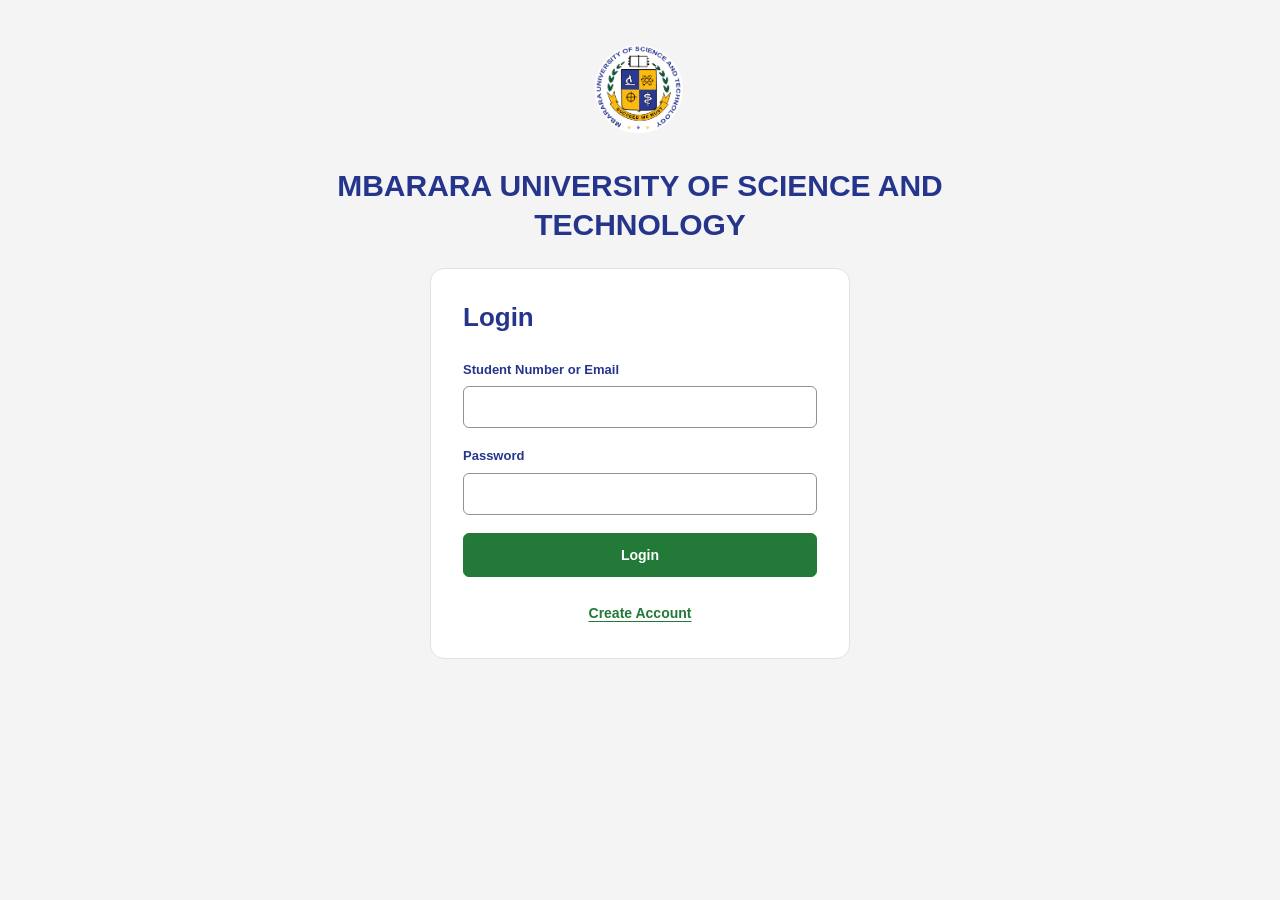
<file: index.html>
<!DOCTYPE html>
<html lang="en">
<head>
    <meta charset="UTF-8">
    <meta name="viewport" content="width=device-width, initial-scale=1.0">
    <title>Login | Mbarara University of Science and Technology</title>
    <link rel="stylesheet" href="styles.css">
</head>
<body>
    <!-- University logo and heading -->
    <header class="site-header">
        <img src="images/must-logo.png"
             alt="Mbarara University of Science and Technology logo" class="logo">
        <h1>MBARARA UNIVERSITY OF SCIENCE AND TECHNOLOGY</h1>
    </header>

    <main class="login-card">
        <!-- Student login form -->
        <section class="login-panel" aria-labelledby="login-heading">
            <h2 id="login-heading">Login</h2>

            <form>
                <div class="form-field">
                    <label for="student">Student Number or Email</label>
                    <input type="text" id="student" name="student"
                           autocomplete="username" required>
                </div>

                <div class="form-field">
                    <label for="password">Password</label>
                    <input type="password" id="password" name="password"
                           autocomplete="current-password" required>
                </div>

                <!-- A static button prevents this demonstration from sending passwords. -->
                <button type="button">Login</button>
            </form>

            <!-- Link to account creation page -->
            <p class="account-link">
                <a href="create-account.html">Create Account</a>
            </p>
        </section>
    </main>
</body>
</html>
</file>
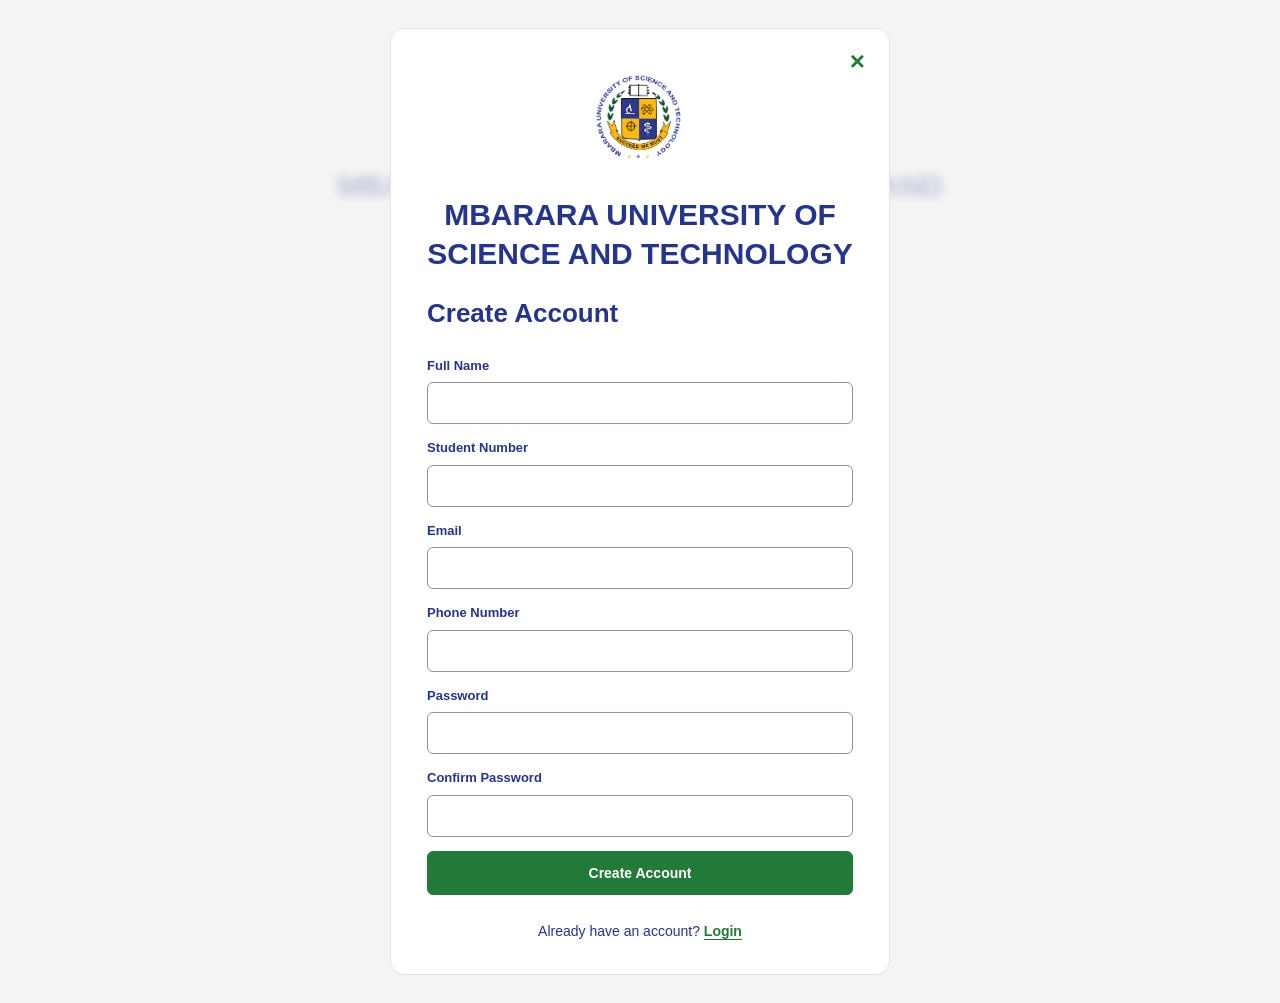
<file: create-account.html>
<!DOCTYPE html>
<html lang="en">
<head>
    <meta charset="UTF-8">
    <meta name="viewport" content="width=device-width, initial-scale=1.0">
    <title>Create Account | Mbarara University of Science and Technology</title>
    <link rel="stylesheet" href="styles.css">
</head>
<body class="account-page">
    <!-- A decorative copy of the login page sits behind the registration form.
         It has no controls and is hidden from screen readers. -->
    <div class="login-backdrop" aria-hidden="true">
        <div class="site-header">
            <img src="images/must-logo.png"
                 alt="Mbarara University of Science and Technology logo" class="logo">
            <p class="backdrop-title">MBARARA UNIVERSITY OF SCIENCE AND TECHNOLOGY</p>
        </div>
        <div class="login-card">
            <div class="login-panel">
                <p class="backdrop-heading">Login</p>
                <p class="preview-label">Student Number or Email</p>
                <div class="preview-field"></div>
                <p class="preview-label">Password</p>
                <div class="preview-field"></div>
                <div class="preview-button">Login</div>
            </div>
        </div>
    </div>

    <!-- The light overlay and clear registration form remain separate from the blur. -->
    <main class="registration-overlay">
        <section class="registration-card" aria-labelledby="registration-heading">
            <a class="close-link" href="index.html" aria-label="Close create account and return to login">&times;</a>

            <!-- University logo and heading -->
            <img src="images/must-logo.png"
                 alt="Mbarara University of Science and Technology logo" class="logo">
            <h1 class="registration-university">MBARARA UNIVERSITY OF SCIENCE AND TECHNOLOGY</h1>
            <h2 id="registration-heading">Create Account</h2>

            <!-- Registration form. Phone number is optional. -->
            <form>
                <div class="form-field">
                    <label for="fullname">Full Name</label>
                    <input type="text" id="fullname" name="fullname"
                           autocomplete="name" required>
                </div>

                <div class="form-field">
                    <label for="studentnumber">Student Number</label>
                    <input type="text" id="studentnumber" name="studentnumber" required>
                </div>

                <div class="form-field">
                    <label for="email">Email</label>
                    <input type="email" id="email" name="email"
                           autocomplete="email" required>
                </div>

                <div class="form-field">
                    <label for="phone">Phone Number</label>
                    <input type="tel" id="phone" name="phone"
                           autocomplete="tel">
                </div>

                <div class="form-field">
                    <label for="password">Password</label>
                    <input type="password" id="password" name="password"
                           autocomplete="new-password" required>
                </div>

                <div class="form-field">
                    <label for="confirm-password">Confirm Password</label>
                    <input type="password" id="confirm-password" name="confirm-password"
                           autocomplete="new-password" required>
                </div>

                <!-- This button illustrates the interface; no account is submitted or saved. -->
                <button type="button">Create Account</button>
            </form>

            <!-- Return to the login page -->
            <p class="account-link">Already have an account? <a href="index.html">Login</a></p>
        </section>
    </main>
</body>
</html>
</file>
<file: styles.css>
/* General page styling */
* {
    box-sizing: border-box;
}

body {
    margin: 0;
    background: #f4f4f4;
    color: #26358c;
    font-family: Arial, Helvetica, sans-serif;
    font-size: 15px;
    line-height: 1.5;
}

h1, h2, p {
    margin-top: 0;
}

h2 {
    margin-bottom: 10px;
    font-size: 26px;
    line-height: 1.25;
}

/* University logo and heading */
.site-header {
    max-width: 800px;
    margin: 0 auto;
    padding: 30px 20px 24px;
    text-align: center;
}

.logo {
    display: block;
    width: 120px;
    max-width: 100%;
    height: auto;
    margin: 0 auto 18px;
}

.site-header h1, .backdrop-title, .registration-university {
    margin-bottom: 0;
    color: #26358c;
    font-size: 30px;
    font-weight: bold;
    line-height: 1.3;
    text-align: center;
}

/* Login layout: one centered form card */
.login-card {
    width: 90%;
    max-width: 420px;
    margin: 0 auto 32px;
    border: 1px solid #dce4eb;
    border-radius: 14px;
    background: white;
}

/* Login form and shared form fields */
.login-panel {
    padding: 32px;
}

.login-panel h2, .registration-card h2 {
    margin-bottom: 26px;
}

.form-field {
    margin-bottom: 18px;
}

label, .preview-label {
    display: block;
    margin-bottom: 7px;
    font-size: 13px;
    font-weight: bold;
}

input {
    width: 100%;
    padding: 12px;
    border: 1px solid #8b939d;
    border-radius: 6px;
    background: white;
    color: #26358c;
    font-family: inherit;
    font-size: 14px;
}

input:focus, button:focus, a:focus {
    outline: 3px solid #26358c;
    outline-offset: 3px;
}

/* Buttons and navigation links */
button, .preview-button {
    width: 100%;
    padding: 13px;
    border: 1px solid #237a38;
    border-radius: 6px;
    background: #237a38;
    color: white;
    font-family: inherit;
    font-size: 14px;
    font-weight: bold;
    text-align: center;
    cursor: pointer;
}

a {
    color: #237a38;
    font-weight: bold;
    text-underline-offset: 3px;
}

.account-link {
    margin: 24px 0 0;
    font-size: 14px;
    line-height: 1.8;
    text-align: center;
}

/* Blurred login-page background: only this decorative layer is blurred. */
.login-backdrop {
    position: fixed;
    top: 0;
    left: 0;
    width: 100%;
    height: 100%;
    overflow: hidden;
    filter: blur(5px);
    pointer-events: none;
}

.backdrop-heading {
    font-size: 26px;
    font-weight: bold;
    line-height: 1.25;
}

.preview-field {
    height: 44px;
    margin-bottom: 18px;
    border: 1px solid #8b939d;
    border-radius: 6px;
}

/* Registration form: this foreground layer stays clear and scrolls normally. */
.registration-overlay {
    position: relative;
    min-height: 100vh;
    padding: 28px 20px;
    background: rgba(244, 244, 244, 0.72);
}

.registration-card {
    position: relative;
    max-width: 500px;
    margin: 0 auto;
    padding: 30px 36px;
    border: 1px solid #dce4eb;
    border-radius: 14px;
    background: white;
}

.registration-university {
    margin: 0 0 24px;
}

.registration-card .form-field {
    margin-bottom: 14px;
}

.close-link {
    position: absolute;
    top: 14px;
    right: 14px;
    padding: 2px 10px;
    font-size: 26px;
    line-height: 1.3;
    text-decoration: none;
}

/* Tablet and mobile layout: smaller headings and simple spacing. */
@media (max-width: 760px) {
    .site-header {
        padding: 24px 20px;
    }

    .site-header h1, .backdrop-title, .registration-university {
        font-size: 24px;
    }

    h2 {
        font-size: 22px;
    }

    .login-panel {
        padding: 26px;
    }
    .registration-overlay {
        padding: 16px 12px;
    }

    .registration-card {
        padding: 26px 24px;
    }
}
</file>
